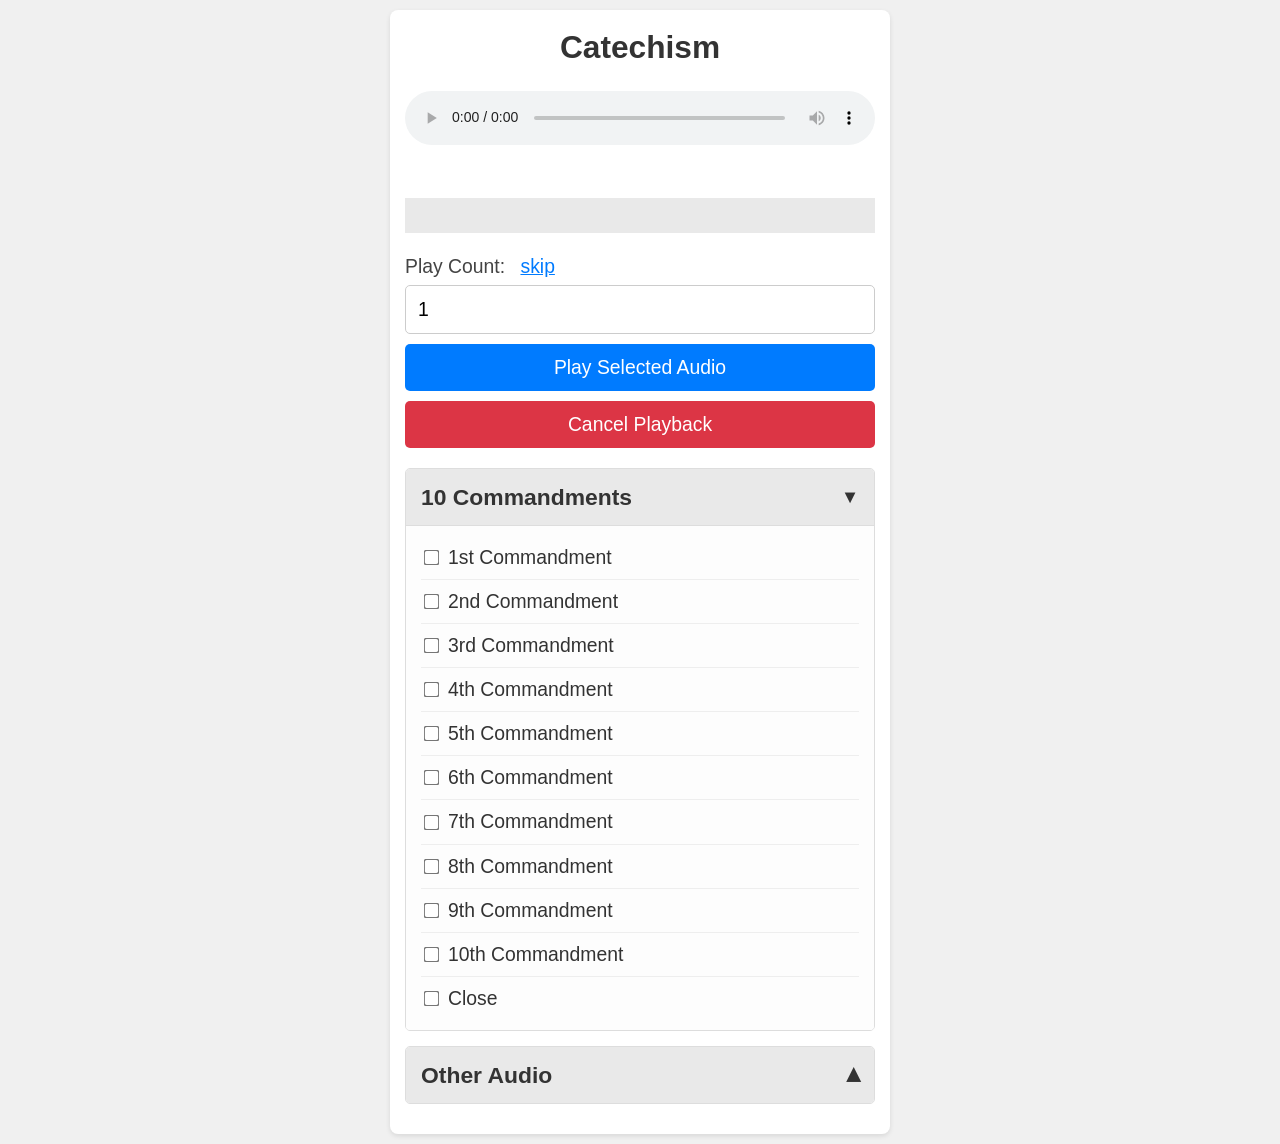
<file: index.html>
<!DOCTYPE html>
<html lang="en">
<head>
    <meta charset="UTF-8">
    <meta name="viewport" content="width=device-width, initial-scale=1.0">
    <title>Audio Player</title>
    <link rel="stylesheet" href="style.css">
</head>
<body>
    <div class="container">
        <h1>Catechism</h1>

        <div class="player">
            <audio id="audio-player" controls></audio>
            <div id="now-playing"></div>
            <div id="audio-text-display"></div>
        </div>

        <div class="controls">
            <label for="play-count">Play Count: <span id="skip-button">skip</span></label>
            <input type="number" id="play-count" value="1" min="1">
            <button id="play-button">Play Selected Audio</button>
            <button id="cancel-button">Cancel Playback</button>
        </div>

        <div id="audio-checkboxes" class="options">
            <!-- Checkboxes will be populated by JavaScript -->
        </div>
    </div>

    <script src="script.js"></script>
</body>
</html>
</file>
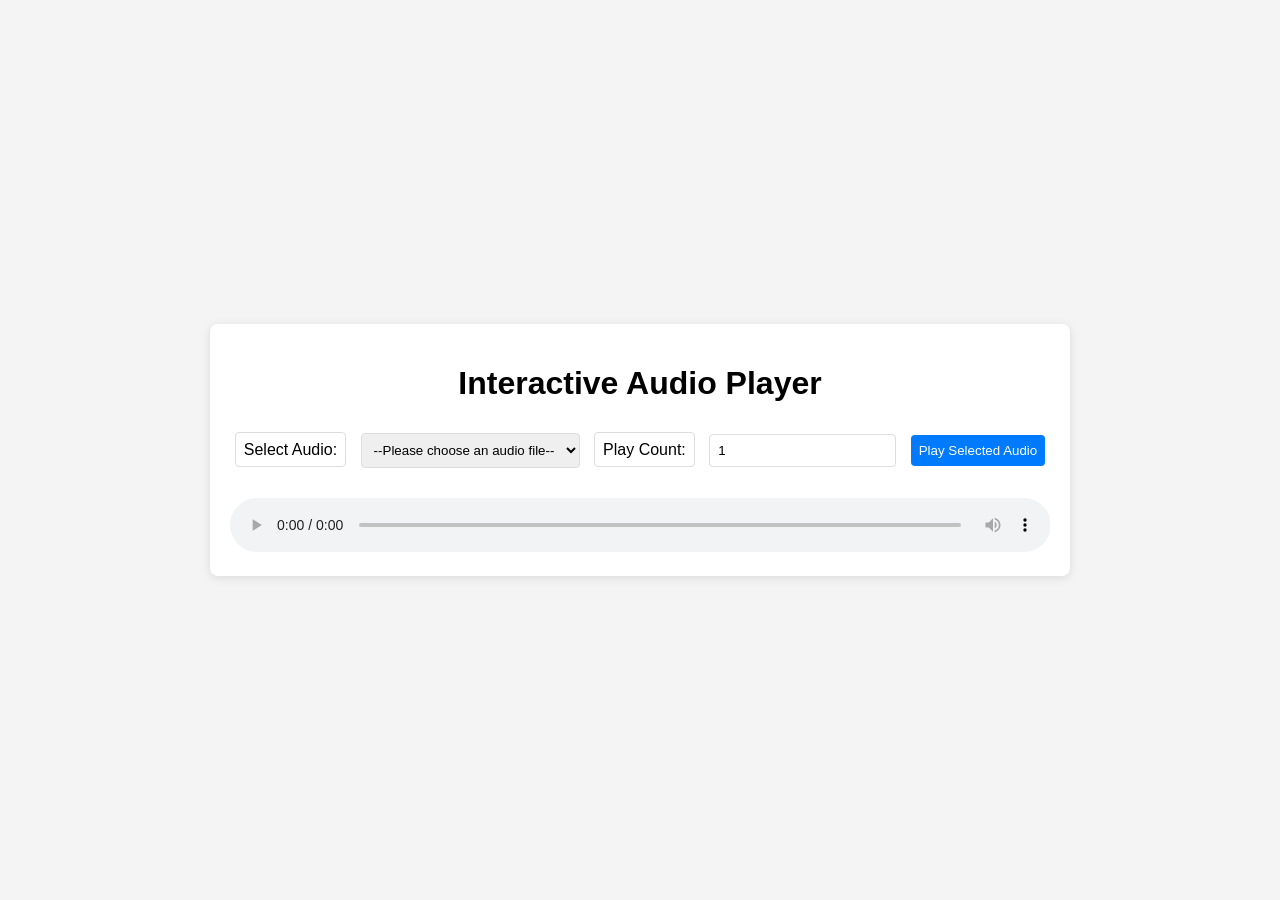
<file: public/index.html>
<!DOCTYPE html>
<html lang="en">
<head>
    <meta charset="UTF-8">
    <meta name="viewport" content="width=device-width, initial-scale=1.0">
    <title>Audio Player</title>
    <link rel="stylesheet" href="style.css">
</head>
<body>
    <div class="container">
        <h1>Interactive Audio Player</h1>

        <div class="controls">
            <label for="audio-select">Select Audio:</label>
            <select id="audio-select">
                <!-- Audio options will be populated by JavaScript -->
                <option value="">--Please choose an audio file--</option>
            </select>

            <label for="play-count">Play Count:</label>
            <input type="number" id="play-count" value="1" min="1">

            <button id="play-button">Play Selected Audio</button>
        </div>

        <div class="player">
            <audio id="audio-player" controls></audio>
        </div>
    </div>

    <script src="script.js"></script>
</body>
</html>
</file>
<file: style.css>
body {
    font-family: sans-serif;
    margin: 0;
    padding: 10px; /* Add some padding around the edges */
    background-color: #f0f0f0;
    font-size: 1.1em; /* Bigger base font size */
    line-height: 1.4;
    min-height: 100vh; /* Ensure body takes full height for scrolling */
    display: flex;
    flex-direction: column;
    align-items: center;
}

.container {
    background-color: #fff;
    padding: 15px;
    border-radius: 8px;
    box-shadow: 0 2px 5px rgba(0, 0, 0, 0.1);
    width: 100%;
    max-width: 500px; /* Max width for better readability on larger screens */
    box-sizing: border-box; /* Include padding in width calculation */
}

h1 {
    text-align: center;
    font-size: 1.8em;
    margin-top: 0;
    color: #333;
}

.player {
    margin-bottom: 20px;
}

.player audio {
    width: 100%;
    margin-bottom: 10px;
}

#now-playing {
    text-align: center;
    font-size: 1em;
    font-weight: bold;
    color: #555;
    min-height: 1.5em; /* Reserve space to prevent layout shifts */
    margin-bottom: 10px; /* Add some space below now playing */
}

#audio-text-display {
    background-color: #e9e9e9;
    color: #666;
    margin-top: 10px;
    margin-bottom: 10px; /* Space before controls */
    padding: 0 10px; /* Some horizontal padding */
    min-height: 2em; /* Reserve space */
}

.controls {
    display: flex;
    flex-direction: column; /* Stack controls vertically */
    gap: 10px; /* Space between control elements */
    margin-bottom: 20px;
}

.controls label {
    font-size: 1.1em;
    color: #444;
    margin-bottom: -5px; /* Adjust spacing */
}

.controls input[type="number"],
.controls button,
#skip-button {
    width: 100%; /* Full width for inputs and buttons */
    padding: 12px;
    border-radius: 5px;
    border: 1px solid #ccc;
    font-size: 1.1em;
    box-sizing: border-box;
}

#skip-button {
    text-decoration: underline;
    color: #007bff;
    cursor: pointer;
    border: none; /* Remove border */
    background: none; /* Remove background */
    padding: 0; /* Remove padding */
    width: auto; /* Allow it to be inline with label */
    margin-left: 10px; /* Space from input */
    font-size: 1em; /* Adjust font size */
}

#skip-button:hover {
    color: #0056b3;
}

.controls button {
    background-color: #007bff;
    color: white;
    cursor: pointer;
    border: none;
    transition: background-color 0.2s ease;
}

.controls button:hover {
    background-color: #0056b3;
}

#cancel-button {
    background-color: #dc3545; /* Red color for cancel */
}

#cancel-button:hover {
    background-color: #c82333;
}

/* --- Audio Checkbox Group Styling --- */
.audio-group {
    margin-bottom: 15px;
    border: 1px solid #ddd;
    border-radius: 5px;
    overflow: hidden; /* Contains floated elements if any */
}

.group-header {
    background-color: #e9e9e9;
    padding: 12px 15px;
    font-size: 1.3em;
    font-weight: bold;
    cursor: pointer;
    display: flex;
    justify-content: space-between;
    align-items: center;
    color: #333;
    border-bottom: 1px solid #ddd;
}

.group-header:hover {
    background-color: #dcdcdc;
}

.group-header.collapsed {
    border-bottom: none; /* No border if content is hidden */
}

.group-header .toggle-icon {
    font-size: 0.8em;
    margin-left: 10px;
    transition: transform 0.2s ease;
}

.group-header.collapsed .toggle-icon {
    transform: rotate(-90deg);
}

.audio-group-content {
    padding: 10px 15px;
    background-color: #fdfdfd;
}

.audio-checkbox-item {
    display: flex; /* Use flex for alignment */
    align-items: center;
    padding: 8px 0;
    border-bottom: 1px solid #eee;
    font-size: 1.1em;
}

.audio-checkbox-item:last-child {
    border-bottom: none; /* No border for the last item in a group */
}

.audio-checkbox-item input[type="checkbox"] {
    margin-right: 10px;
    transform: scale(1.2); /* Make checkbox slightly larger */
    cursor: pointer;
}

.audio-checkbox-item label {
    flex-grow: 1;
    cursor: pointer;
    color: #333;
}

/* Hide content when collapsed */
.audio-group-content.hidden {
    display: none;
}
</file>
<file: public/style.css>
body {
    font-family: sans-serif;
    display: flex;
    justify-content: center;
    align-items: center;
    min-height: 100vh;
    background-color: #f4f4f4;
    margin: 0;
}

.container {
    background-color: #fff;
    padding: 20px;
    border-radius: 8px;
    box-shadow: 0 2px 10px rgba(0, 0, 0, 0.1);
    text-align: center;
}

.controls label, .controls select, .controls input, .controls button {
    margin: 10px 5px;
    padding: 8px;
    border-radius: 4px;
    border: 1px solid #ddd;
}

.controls button {
    background-color: #007bff;
    color: white;
    cursor: pointer;
    border: none;
}

.controls button:hover {
    background-color: #0056b3;
}

.player audio {
    width: 100%;
    margin-top: 20px;
}
</file>
